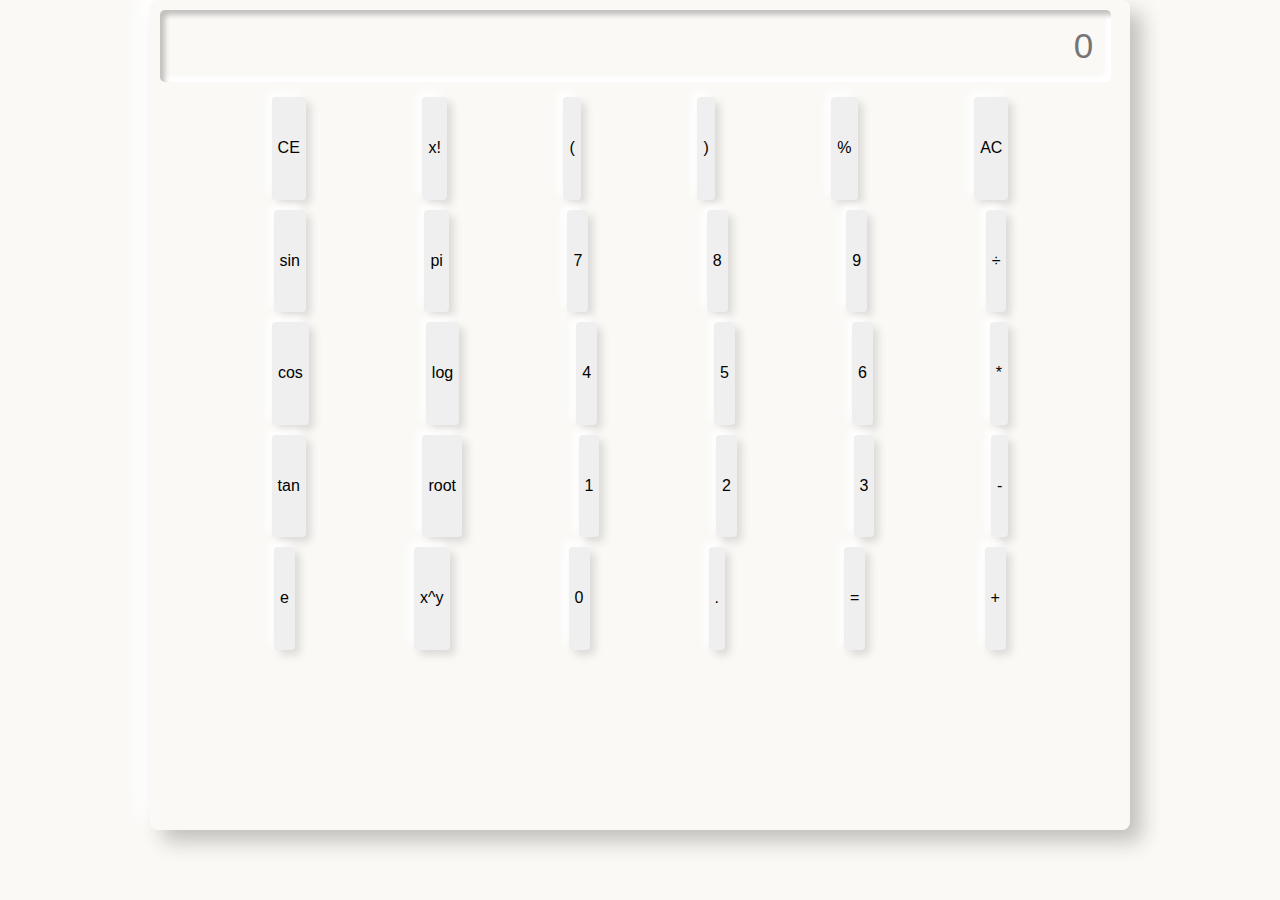
<file: index.html>
<!DOCTYPE html>
<html lang="en">
<head>
    <meta charset="UTF-8">
    <meta name="viewport" content="width=device-width, initial-scale=1.0">
    <title>HADC</title>
    <link rel="stylesheet" href="calc.css">
</head>
<body>

    <div class="container">
        <div class="display">
            <input id="screen" type="text" placeholder="0">
        </div>

        <div class="btns">
            <div class="row">
                <button class="btn">CE</button>
                <button class="btn">x!</button>
                <button class="btn">(</button>
                <button class="btn">)</button>
                <button class="btn">%</button>
                <button class="btn">AC</button>
            </div>
            <div class="row">
                <button class="btn">sin</button>
                <button class="btn">pi</button>
                <button class="btn">7</button>
                <button class="btn">8</button>
                <button class="btn">9</button>
                <button class="btn">÷</button>
            </div>
            <div class="row">
                <button class="btn">cos</button>
                <button class="btn">log</button>
                <button class="btn">4</button>
                <button class="btn">5</button>
                <button class="btn">6</button>
                <button class="btn">*</button>
            </div>
            <div class="row">
                <button class="btn">tan</button>
                <button class="btn">root</button>
                <button class="btn">1</button>
                <button class="btn">2</button>
                <button class="btn">3</button>
                <button class="btn">-</button>
            </div>
            <div class="row">
                <button class="btn">e</button>
                <button class="btn">x^y</button>
                <button class="btn">0</button>
                <button class="btn">.</button>
                <button class="btn">=</button>
                <button class="btn">+</button>
            </div>
        </div>

    </div>
    
<script src="calc.js"></script>
</body>
</html>
</file>
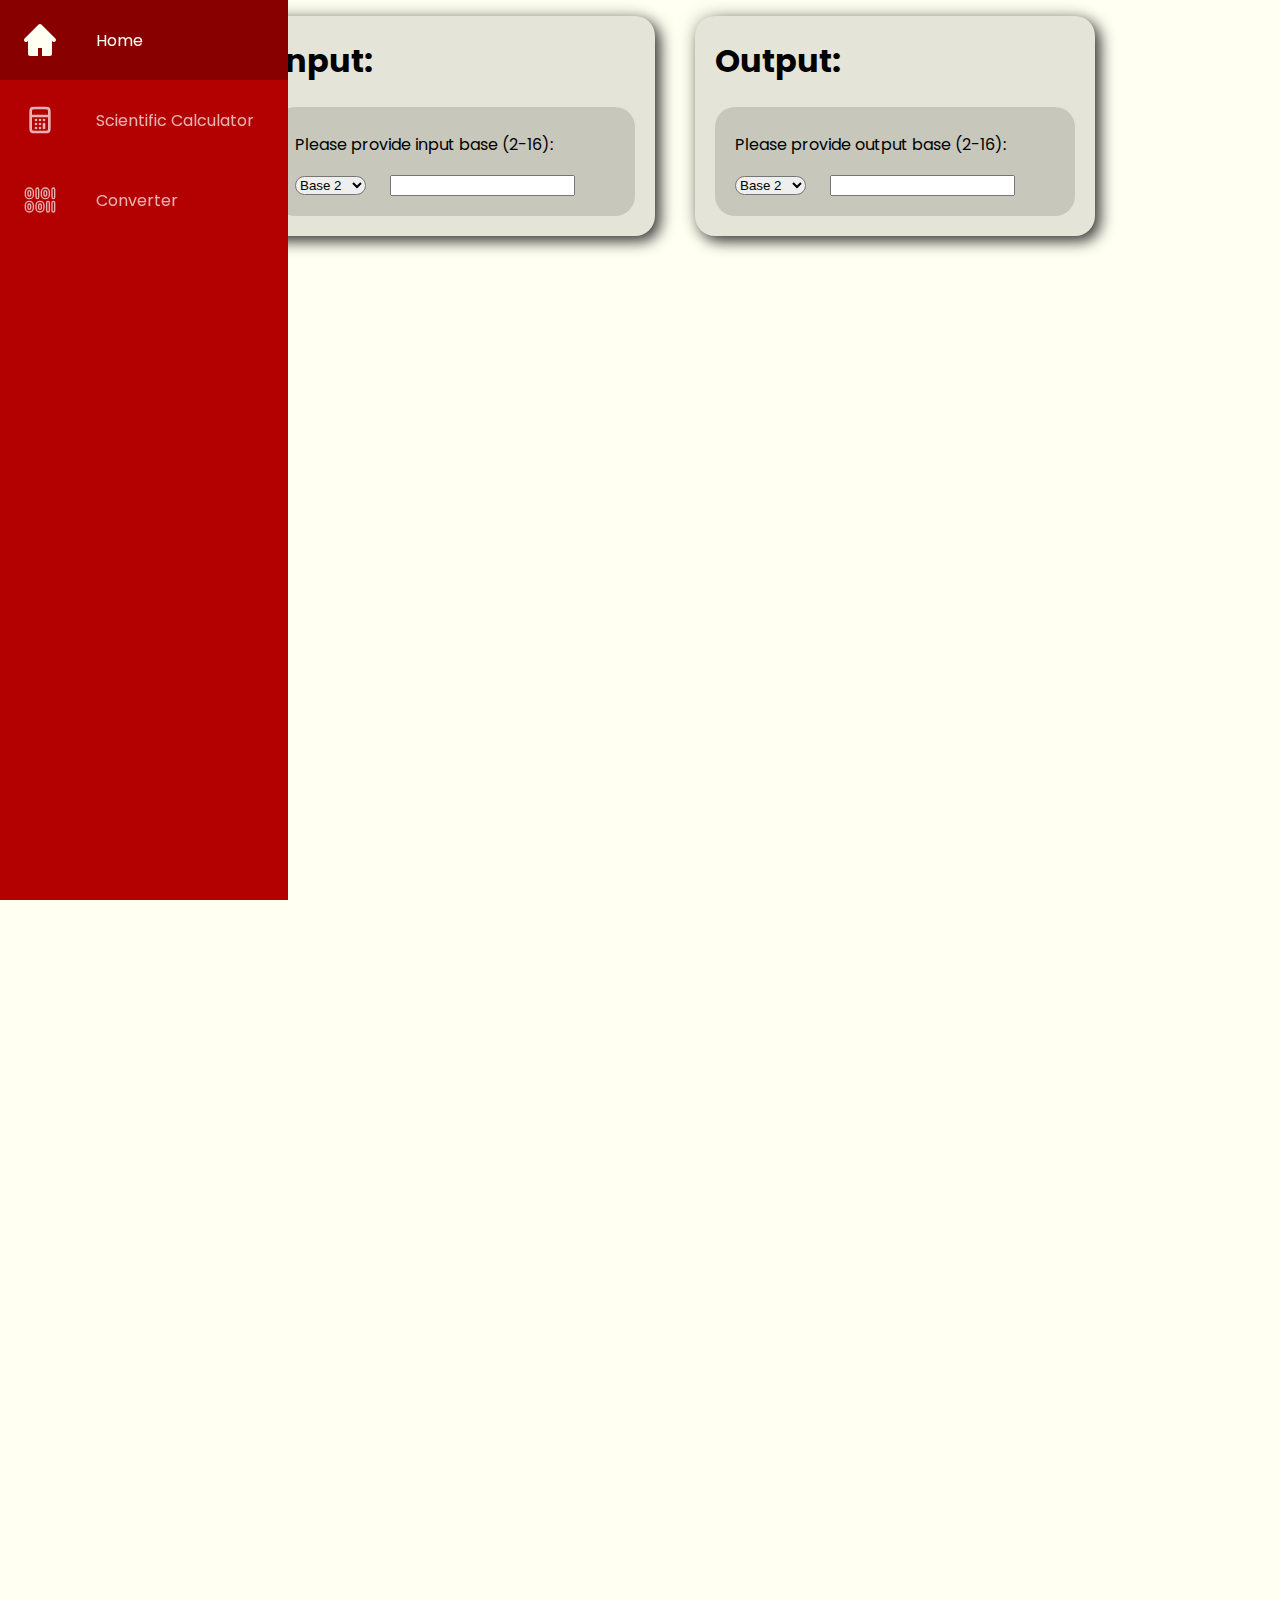
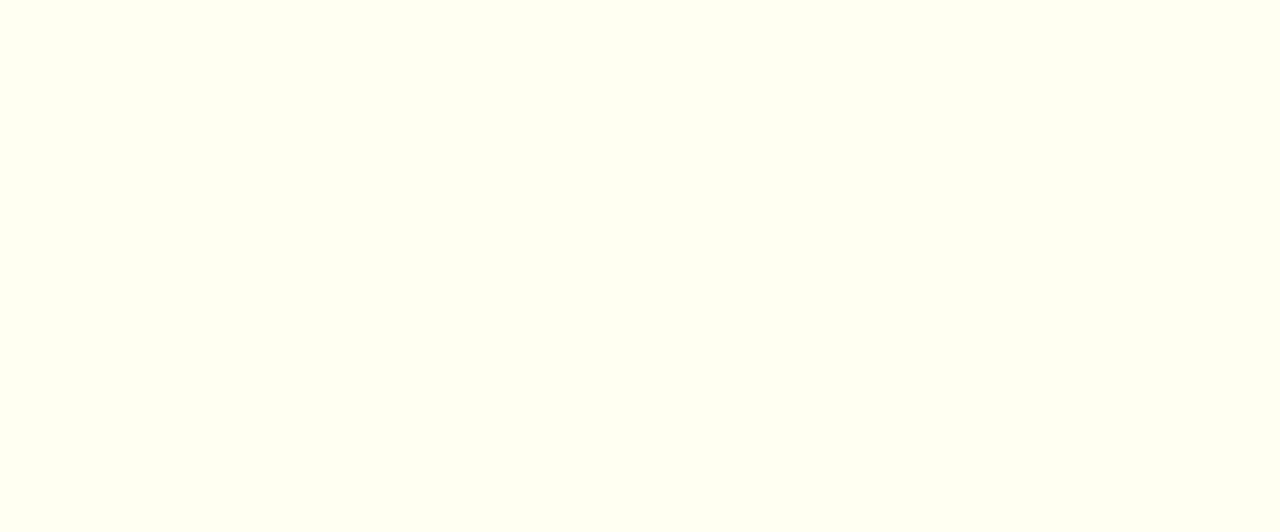
<file: converter.html>
<!DOCTYPE html>
<html>

<head>
    <link rel="stylesheet" href="calc4.css">
    <!--font-->
    <link href="https://fonts.googleapis.com/css2?family=Poppins&display=swap" rel="stylesheet">
</head>

<body>
    <!--navbar at left side of screen-->
    <nav class="navbar">
        <ul class="nav-list">
            <!--home page-->
            <li class="nav-item">
                <a href="https://joshfaulstroh.github.io/half-assed-decent-calculator/home.html" class="nav-link">
                    <!--home icon-->
                    <svg version="1.0" id="Layer_1" xmlns="http://www.w3.org/2000/svg" xmlns:xlink="http://www.w3.org/1999/xlink" viewBox="0 0 64 64" enable-background="new 0 0 64 64" xml:space="preserve" fill="#000000"><g id="SVGRepo_bgCarrier" stroke-width="0"></g><g id="SVGRepo_tracerCarrier" stroke-linecap="round" stroke-linejoin="round"></g><g id="SVGRepo_iconCarrier"> <path fill="#fffff2" d="M62.79,29.172l-28-28C34.009,0.391,32.985,0,31.962,0s-2.047,0.391-2.828,1.172l-28,28 c-1.562,1.566-1.484,4.016,0.078,5.578c1.566,1.57,3.855,1.801,5.422,0.234L8,33.617V60c0,2.211,1.789,4,4,4h16V48h8v16h16 c2.211,0,4-1.789,4-4V33.695l1.195,1.195c1.562,1.562,3.949,1.422,5.516-0.141C64.274,33.188,64.356,30.734,62.79,29.172z"></path> </g></svg>
                    <span class="link-txt">Home</span>
                </a>
            </li>
            <!--calculator-->
            <li class="nav-item">
                <a href="https://joshfaulstroh.github.io/half-assed-decent-calculator/scicalc.html" class="nav-link">
                    <!--calculator icon-->
                    <svg viewBox="0 0 24 24" fill="none" xmlns="http://www.w3.org/2000/svg"><g id="SVGRepo_bgCarrier" stroke-width="0"></g><g id="SVGRepo_tracerCarrier" stroke-linecap="round" stroke-linejoin="round"></g><g id="SVGRepo_iconCarrier"> <path d="M5 9H19M15 18V15M9 18H9.01M12 18H12.01M12 15H12.01M9 15H9.01M15 12H15.01M12 12H12.01M9 12H9.01M8.2 21H15.8C16.9201 21 17.4802 21 17.908 20.782C18.2843 20.5903 18.5903 20.2843 18.782 19.908C19 19.4802 19 18.9201 19 17.8V6.2C19 5.0799 19 4.51984 18.782 4.09202C18.5903 3.71569 18.2843 3.40973 17.908 3.21799C17.4802 3 16.9201 3 15.8 3H8.2C7.0799 3 6.51984 3 6.09202 3.21799C5.71569 3.40973 5.40973 3.71569 5.21799 4.09202C5 4.51984 5 5.07989 5 6.2V17.8C5 18.9201 5 19.4802 5.21799 19.908C5.40973 20.2843 5.71569 20.5903 6.09202 20.782C6.51984 21 7.07989 21 8.2 21Z" stroke-width="2" stroke-linecap="round" stroke-linejoin="round" class="svg-primary"></path> </g></svg>
                    <span class="link-txt">Scientific Calculator</span>
                </a>
            </li>
            <!--converter-->
            <li class="nav-item">
                <a href="https://joshfaulstroh.github.io/half-assed-decent-calculator/converter.html" class="nav-link">
                    <!--binary icon for base 1-16 converter-->
                    <svg fill="none" viewBox="0 0 24 24" xmlns="http://www.w3.org/2000/svg"><g id="SVGRepo_bgCarrier" stroke-width="0"></g><g id="SVGRepo_tracerCarrier" stroke-linecap="round" stroke-linejoin="round"></g><g id="SVGRepo_iconCarrier"><path d="M4,11A3,3,0,0,0,7,8V6A3,3,0,0,0,1,6V8A3,3,0,0,0,4,11ZM3,6A1,1,0,0,1,5,6V8A1,1,0,0,1,3,8ZM19,6a3,3,0,0,0-6,0V8a3,3,0,0,0,6,0ZM17,8a1,1,0,0,1-2,0V6a1,1,0,0,1,2,0Zm-7,3a1,1,0,0,1-1-1V4a1,1,0,0,1,2,0v6A1,1,0,0,1,10,11ZM23,4v6a1,1,0,0,1-2,0V4a1,1,0,0,1,2,0ZM7,18V16a3,3,0,0,0-6,0v2a3,3,0,0,0,6,0ZM3,18V16a1,1,0,0,1,2,0v2a1,1,0,0,1-2,0Zm6,0a3,3,0,0,0,6,0V16a3,3,0,0,0-6,0Zm2-2a1,1,0,0,1,2,0v2a1,1,0,0,1-2,0Zm12-2v6a1,1,0,0,1-2,0V14a1,1,0,0,1,2,0Zm-5-1a1,1,0,0,1,1,1v6a1,1,0,0,1-2,0V14A1,1,0,0,1,18,13Z" class="svg-primary"></path></g></svg>
                    <span class="link-txt">Converter</span>
                </a>
            </li>

        </ul>
    </nav>

    <main> 
        <link rel="stylesheet" href="converter.css">

        <div class="converter">
            <div class="display-1">
                <div class="header">
                    <h1>Input:</h1>

                    <div class="input-field">
                        <p>Please provide input base (2-16):</p>
                            <select name="basein" id="basein">
                                <option value="2">Base 2</option>
                                <option value="3">Base 3</option>
                                <option value="4">Base 4</option>
                                <option value="5">Base 5</option>
                                <option value="6">Base 6</option>
                                <option value="7">Base 7</option>
                                <option value="8">Base 8</option>
                                <option value="9">Base 9</option>
                                <option value="10">Base 10</option>
                                <option value="11">Base 11</option>
                                <option value="12">Base 12</option>
                                <option value="13">Base 13</option>
                                <option value="14">Base 14</option>
                                <option value="15">Base 15</option>
                                <option value="16">Base 16</option>
                            </select>
                        <input type="text" id="input">
                    </div>

                </div>

            </div>

            <div class="display-2">
                <div class="header">
                    <h1>Output:</h1>

                    <div class="output-field">
                        <p>Please provide output base (2-16):</p>
                            <select name="baseout" id="baseout">
                                <option value="2">Base 2</option>
                                <option value="3">Base 3</option>
                                <option value="4">Base 4</option>
                                <option value="5">Base 5</option>
                                <option value="6">Base 6</option>
                                <option value="7">Base 7</option>
                                <option value="8">Base 8</option>
                                <option value="9">Base 9</option>
                                <option value="10">Base 10</option>
                                <option value="11">Base 11</option>
                                <option value="12">Base 12</option>
                                <option value="13">Base 13</option>
                                <option value="14">Base 14</option>
                                <option value="15">Base 15</option>
                                <option value="16">Base 16</option>
                            </select>
                        <input type="text" id="output">
                    </div>

                </div>

            </div>

            <script src="converter.js"></script>

    </main> 

</body>
</html>
</file>
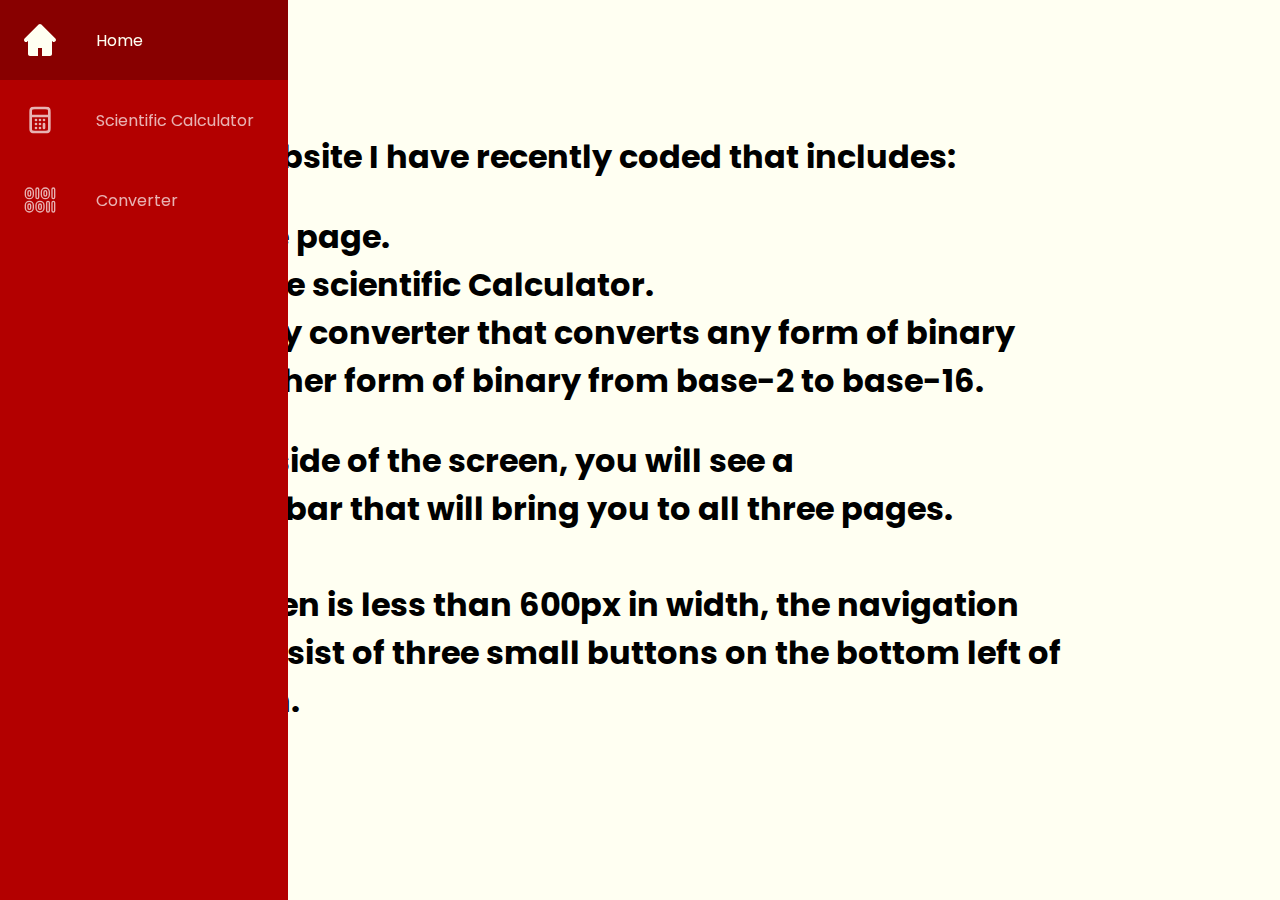
<file: home.html>
<!DOCTYPE html>
<html>

<head>
    <link rel="stylesheet" href="calc4.css">
    <!--font-->
    <link href="https://fonts.googleapis.com/css2?family=Poppins&display=swap" rel="stylesheet">
</head>

<body>
    <!--navbar at left side of screen-->
    <nav class="navbar">
        <ul class="nav-list">
            <!--home page-->
            <li class="nav-item">
                <a href="https://joshfaulstroh.github.io/half-assed-decent-calculator/home.html" class="nav-link">
                    <!--home icon-->
                    <svg version="1.0" id="Layer_1" xmlns="http://www.w3.org/2000/svg" xmlns:xlink="http://www.w3.org/1999/xlink" viewBox="0 0 64 64" enable-background="new 0 0 64 64" xml:space="preserve" fill="#000000"><g id="SVGRepo_bgCarrier" stroke-width="0"></g><g id="SVGRepo_tracerCarrier" stroke-linecap="round" stroke-linejoin="round"></g><g id="SVGRepo_iconCarrier"> <path fill="#fffff2" d="M62.79,29.172l-28-28C34.009,0.391,32.985,0,31.962,0s-2.047,0.391-2.828,1.172l-28,28 c-1.562,1.566-1.484,4.016,0.078,5.578c1.566,1.57,3.855,1.801,5.422,0.234L8,33.617V60c0,2.211,1.789,4,4,4h16V48h8v16h16 c2.211,0,4-1.789,4-4V33.695l1.195,1.195c1.562,1.562,3.949,1.422,5.516-0.141C64.274,33.188,64.356,30.734,62.79,29.172z"></path> </g></svg>
                    <span class="link-txt">Home</span>
                </a>
            </li>
            <!--calculator-->
            <li class="nav-item">
                <a href="https://joshfaulstroh.github.io/half-assed-decent-calculator/scicalc.html" class="nav-link">
                    <!--calculator icon-->
                    <svg viewBox="0 0 24 24" fill="none" xmlns="http://www.w3.org/2000/svg"><g id="SVGRepo_bgCarrier" stroke-width="0"></g><g id="SVGRepo_tracerCarrier" stroke-linecap="round" stroke-linejoin="round"></g><g id="SVGRepo_iconCarrier"> <path d="M5 9H19M15 18V15M9 18H9.01M12 18H12.01M12 15H12.01M9 15H9.01M15 12H15.01M12 12H12.01M9 12H9.01M8.2 21H15.8C16.9201 21 17.4802 21 17.908 20.782C18.2843 20.5903 18.5903 20.2843 18.782 19.908C19 19.4802 19 18.9201 19 17.8V6.2C19 5.0799 19 4.51984 18.782 4.09202C18.5903 3.71569 18.2843 3.40973 17.908 3.21799C17.4802 3 16.9201 3 15.8 3H8.2C7.0799 3 6.51984 3 6.09202 3.21799C5.71569 3.40973 5.40973 3.71569 5.21799 4.09202C5 4.51984 5 5.07989 5 6.2V17.8C5 18.9201 5 19.4802 5.21799 19.908C5.40973 20.2843 5.71569 20.5903 6.09202 20.782C6.51984 21 7.07989 21 8.2 21Z" stroke-width="2" stroke-linecap="round" stroke-linejoin="round" class="svg-primary"></path> </g></svg>
                    <span class="link-txt">Scientific Calculator</span>
                </a>
            </li>
            <!--converter-->
            <li class="nav-item">
                <a href="https://joshfaulstroh.github.io/half-assed-decent-calculator/converter.html" class="nav-link">
                    <!--binary icon for base 1-16 converter-->
                    <svg fill="none" viewBox="0 0 24 24" xmlns="http://www.w3.org/2000/svg"><g id="SVGRepo_bgCarrier" stroke-width="0"></g><g id="SVGRepo_tracerCarrier" stroke-linecap="round" stroke-linejoin="round"></g><g id="SVGRepo_iconCarrier"><path d="M4,11A3,3,0,0,0,7,8V6A3,3,0,0,0,1,6V8A3,3,0,0,0,4,11ZM3,6A1,1,0,0,1,5,6V8A1,1,0,0,1,3,8ZM19,6a3,3,0,0,0-6,0V8a3,3,0,0,0,6,0ZM17,8a1,1,0,0,1-2,0V6a1,1,0,0,1,2,0Zm-7,3a1,1,0,0,1-1-1V4a1,1,0,0,1,2,0v6A1,1,0,0,1,10,11ZM23,4v6a1,1,0,0,1-2,0V4a1,1,0,0,1,2,0ZM7,18V16a3,3,0,0,0-6,0v2a3,3,0,0,0,6,0ZM3,18V16a1,1,0,0,1,2,0v2a1,1,0,0,1-2,0Zm6,0a3,3,0,0,0,6,0V16a3,3,0,0,0-6,0Zm2-2a1,1,0,0,1,2,0v2a1,1,0,0,1-2,0Zm12-2v6a1,1,0,0,1-2,0V14a1,1,0,0,1,2,0Zm-5-1a1,1,0,0,1,1,1v6a1,1,0,0,1-2,0V14A1,1,0,0,1,18,13Z" class="svg-primary"></path></g></svg>
                    <span class="link-txt">Converter</span>
                </a>
            </li>

        </ul>
    </nav>

    <main>  
        <h1>Hello! <br><br>
        This is a website I have recently coded that includes:
        <ul>
            - A home page. <br>
            - A simple scientific Calculator. <br>
            - A binary converter that converts any form of binary <br>
            to any other form of binary from base-2 to base-16.
        </ul>
        On the left side of the screen, you will see a <br>
        navigation bar that will bring you to all three pages. <br><br>
        If your screen is less than 600px in width, the navigation <br>
        bar will consist of three small buttons on the bottom left of <br>
        your screen.
        </h1>
    </main> 

</body>
</html>
</file>
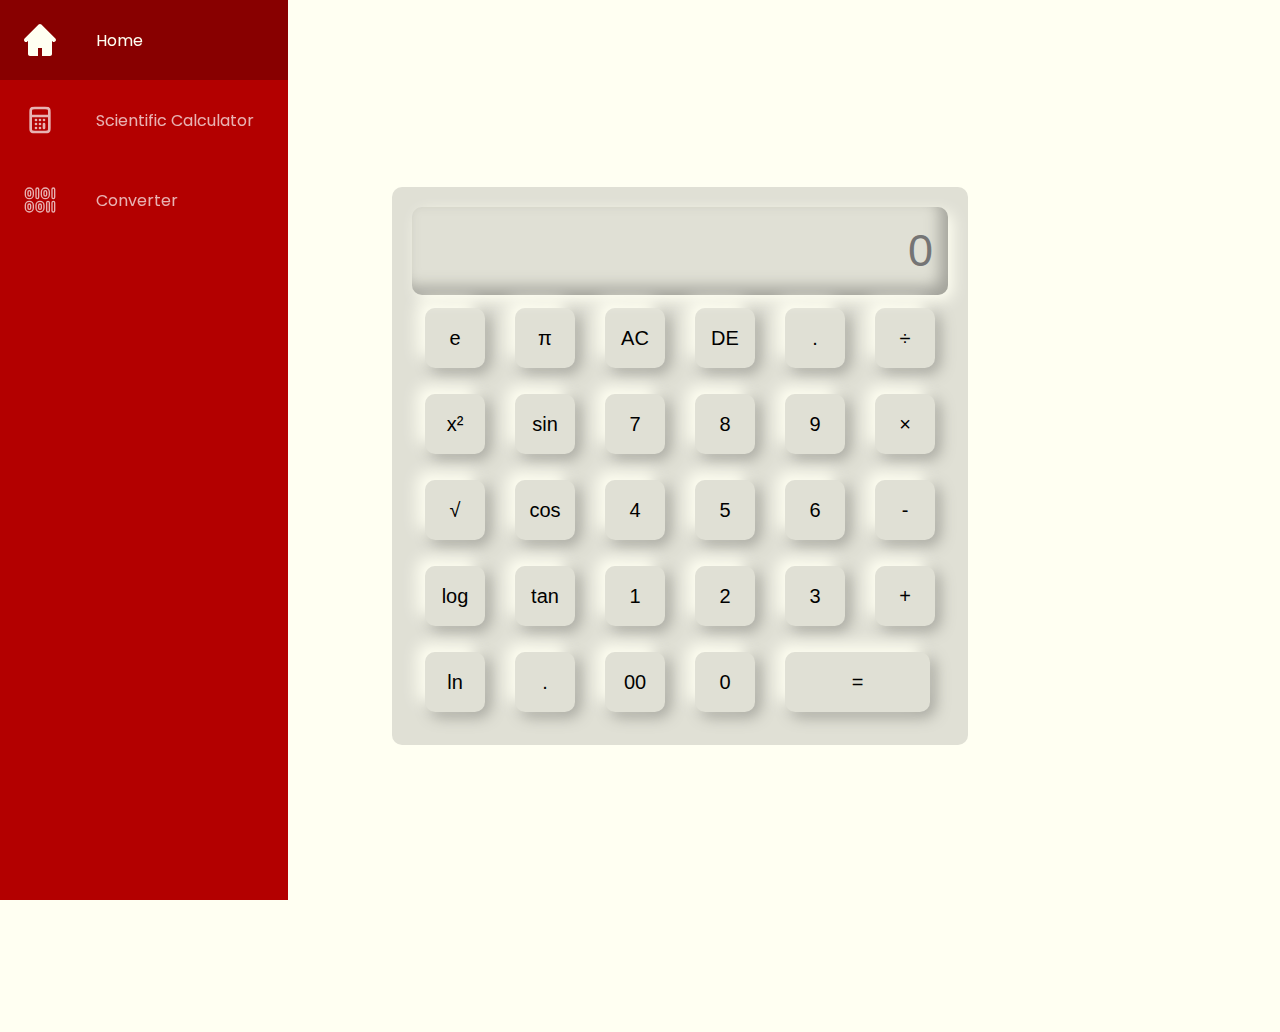
<file: scicalc.html>
<!DOCTYPE html>
<html>

<head>
    <link rel="stylesheet" href="calc4.css">
    <!--font-->
    <link href="https://fonts.googleapis.com/css2?family=Poppins&display=swap" rel="stylesheet">
</head>

<body>
    <!--navbar at left side of screen-->
    <nav class="navbar">
        <ul class="nav-list">
            <!--home page-->
            <li class="nav-item">
                <a href="https://joshfaulstroh.github.io/half-assed-decent-calculator/home.html" class="nav-link">
                    <!--home icon-->
                    <svg version="1.0" id="Layer_1" xmlns="http://www.w3.org/2000/svg" xmlns:xlink="http://www.w3.org/1999/xlink" viewBox="0 0 64 64" enable-background="new 0 0 64 64" xml:space="preserve" fill="#000000"><g id="SVGRepo_bgCarrier" stroke-width="0"></g><g id="SVGRepo_tracerCarrier" stroke-linecap="round" stroke-linejoin="round"></g><g id="SVGRepo_iconCarrier"> <path fill="#fffff2" d="M62.79,29.172l-28-28C34.009,0.391,32.985,0,31.962,0s-2.047,0.391-2.828,1.172l-28,28 c-1.562,1.566-1.484,4.016,0.078,5.578c1.566,1.57,3.855,1.801,5.422,0.234L8,33.617V60c0,2.211,1.789,4,4,4h16V48h8v16h16 c2.211,0,4-1.789,4-4V33.695l1.195,1.195c1.562,1.562,3.949,1.422,5.516-0.141C64.274,33.188,64.356,30.734,62.79,29.172z"></path> </g></svg>
                    <span class="link-txt">Home</span>
                </a>
            </li>
            <!--calculator-->
            <li class="nav-item">
                <a href="https://joshfaulstroh.github.io/half-assed-decent-calculator/scicalc.html" class="nav-link">
                    <!--calculator icon-->
                    <svg viewBox="0 0 24 24" fill="none" xmlns="http://www.w3.org/2000/svg"><g id="SVGRepo_bgCarrier" stroke-width="0"></g><g id="SVGRepo_tracerCarrier" stroke-linecap="round" stroke-linejoin="round"></g><g id="SVGRepo_iconCarrier"> <path d="M5 9H19M15 18V15M9 18H9.01M12 18H12.01M12 15H12.01M9 15H9.01M15 12H15.01M12 12H12.01M9 12H9.01M8.2 21H15.8C16.9201 21 17.4802 21 17.908 20.782C18.2843 20.5903 18.5903 20.2843 18.782 19.908C19 19.4802 19 18.9201 19 17.8V6.2C19 5.0799 19 4.51984 18.782 4.09202C18.5903 3.71569 18.2843 3.40973 17.908 3.21799C17.4802 3 16.9201 3 15.8 3H8.2C7.0799 3 6.51984 3 6.09202 3.21799C5.71569 3.40973 5.40973 3.71569 5.21799 4.09202C5 4.51984 5 5.07989 5 6.2V17.8C5 18.9201 5 19.4802 5.21799 19.908C5.40973 20.2843 5.71569 20.5903 6.09202 20.782C6.51984 21 7.07989 21 8.2 21Z" stroke-width="2" stroke-linecap="round" stroke-linejoin="round" class="svg-primary"></path> </g></svg>
                    <span class="link-txt">Scientific Calculator</span>
                </a>
            </li>
            <!--converter-->
            <li class="nav-item">
                <a href="https://joshfaulstroh.github.io/half-assed-decent-calculator/converter.html" class="nav-link">
                    <!--binary icon for base 1-16 converter-->
                    <svg fill="none" viewBox="0 0 24 24" xmlns="http://www.w3.org/2000/svg"><g id="SVGRepo_bgCarrier" stroke-width="0"></g><g id="SVGRepo_tracerCarrier" stroke-linecap="round" stroke-linejoin="round"></g><g id="SVGRepo_iconCarrier"><path d="M4,11A3,3,0,0,0,7,8V6A3,3,0,0,0,1,6V8A3,3,0,0,0,4,11ZM3,6A1,1,0,0,1,5,6V8A1,1,0,0,1,3,8ZM19,6a3,3,0,0,0-6,0V8a3,3,0,0,0,6,0ZM17,8a1,1,0,0,1-2,0V6a1,1,0,0,1,2,0Zm-7,3a1,1,0,0,1-1-1V4a1,1,0,0,1,2,0v6A1,1,0,0,1,10,11ZM23,4v6a1,1,0,0,1-2,0V4a1,1,0,0,1,2,0ZM7,18V16a3,3,0,0,0-6,0v2a3,3,0,0,0,6,0ZM3,18V16a1,1,0,0,1,2,0v2a1,1,0,0,1-2,0Zm6,0a3,3,0,0,0,6,0V16a3,3,0,0,0-6,0Zm2-2a1,1,0,0,1,2,0v2a1,1,0,0,1-2,0Zm12-2v6a1,1,0,0,1-2,0V14a1,1,0,0,1,2,0Zm-5-1a1,1,0,0,1,1,1v6a1,1,0,0,1-2,0V14A1,1,0,0,1,18,13Z" class="svg-primary"></path></g></svg>
                    <span class="link-txt">Converter</span>
                </a>
            </li>

        </ul>
    </nav>

    <main>

        <link rel="stylesheet" href="scicalc.css">

        <div class="container">
            <div class="calculator">
                 <form>
                    <div class="display">
                        <input type="text" name="display" placeholder="0">
                    </div>
                    <div>
                        <input type="button" value="e" onclick="display.value += 2.7182818284 ">
                        <input type="button" value="π" onclick="display.value += 3.1415926535 ">
                        <input type="button" value="AC" onclick="display.value = '' ">
                        <input type="button" value="DE" onclick="display.value = display.value.toString().slice
                        (0,-1)" class="DE">
                        <input type="button" value="." onclick="display.value += '.' ">
                        <input type="button" value="÷" onclick="display.value += '/' ">

                    </div>
                    <div>
                        <input type="button" value="x²" onclick="display.value = Math.pow(display.value,2)">
                        <input type="button" value="sin" onclick="display.value = Math.sin(display.value)">
                        <input type="button" value="7" onclick="display.value += '7' ">
                        <input type="button" value="8" onclick="display.value += '8' ">
                        <input type="button" value="9" onclick="display.value += '9' ">
                        <input type="button" value="×" onclick="display.value += '*' ">
                    </div>
                    <div>
                        <input type="button" value="√" onclick="display.value = Math.sqrt(display.value,2)">
                        <input type="button" value="cos" onclick="display.value = Math.cos(display.value)">
                        <input type="button" value="4" onclick="display.value += '4' ">
                        <input type="button" value="5" onclick="display.value += '5' ">
                        <input type="button" value="6" onclick="display.value += '6' ">
                        <input type="button" value="-" onclick="display.value += '-' ">
                    </div>
                    <div>
                        <input type="button" value="log" onclick="display.value = Math.log(display.value)">
                        <input type="button" value="tan" onclick="display.value = Math.tan(display.value)">
                        <input type="button" value="1" onclick="display.value += '1' ">
                        <input type="button" value="2" onclick="display.value += '2' ">
                        <input type="button" value="3" onclick="display.value += '3' ">
                        <input type="button" value="+" onclick="display.value += '+' ">
                    </div>
                    <div>
                        <input type="button" value="ln" onclick="Math.LOG10E(display.value)">
                        <input type="button" value="." onclick="display.value += '.' ">
                        <input type="button" value="00" onclick="display.value += '00' ">
                        <input type="button" value="0" onclick="display.value += '0' ">
                        <input type="button" value="=" onclick="display.value = eval(display.value)" class="equal">
                    </div>
                 </form>
            </div>
        </div>
        
        <script src="calc.js"></script>
        
    </main> 

</body>
</html>
</file>
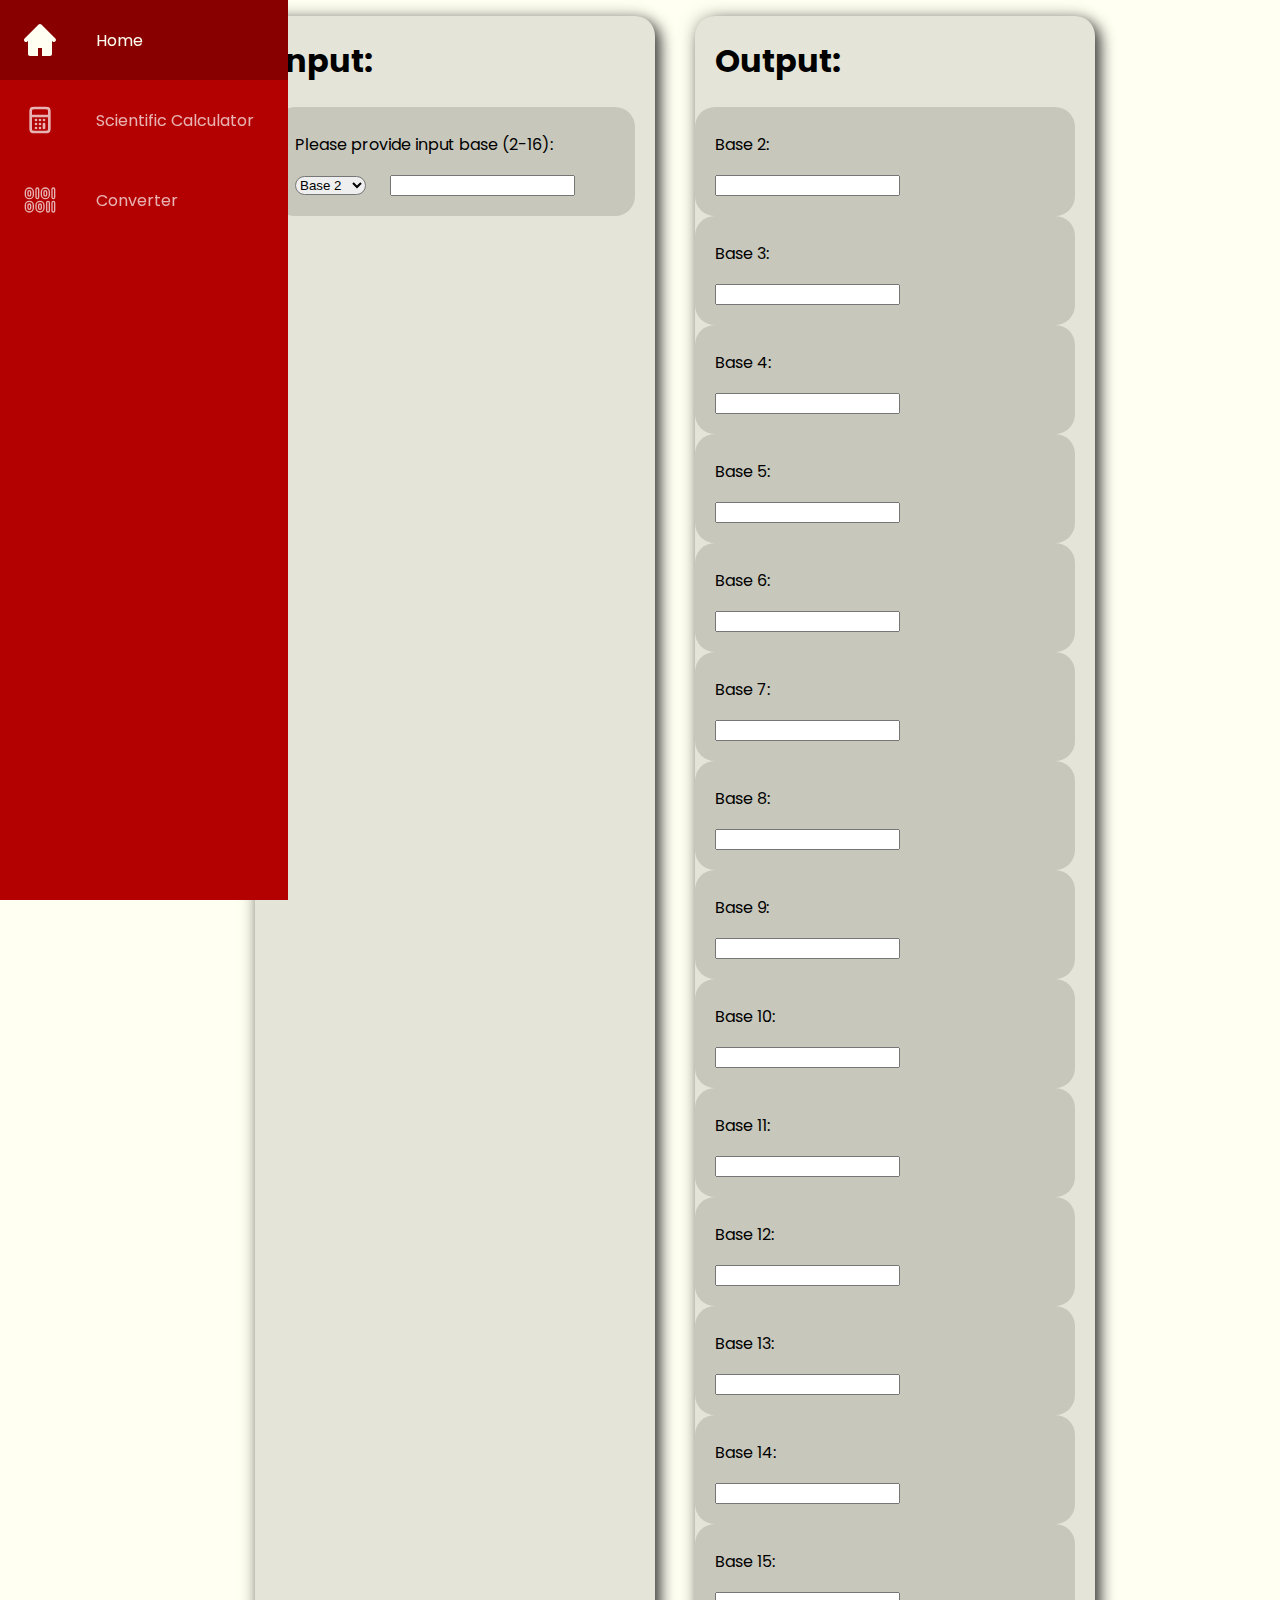
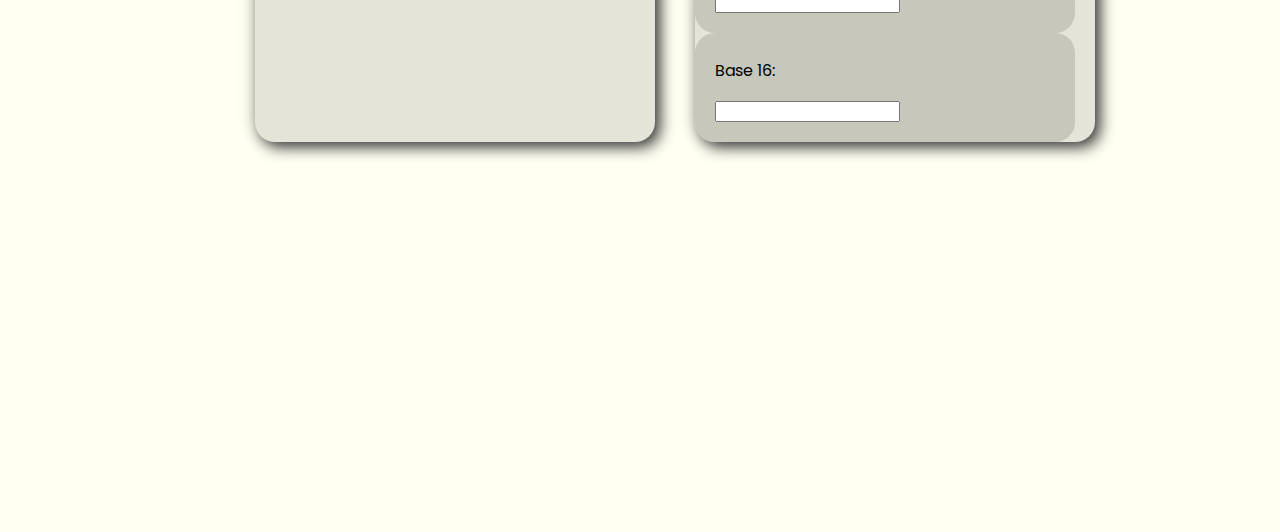
<file: test-shite/base-2-16-converter.html>
<!DOCTYPE html>
<html>

<head>
    <link rel="stylesheet" href="calc4.css">
    <!--font-->
    <link href="https://fonts.googleapis.com/css2?family=Poppins&display=swap" rel="stylesheet">
</head>

<body>
    <!--navbar at left side of screen-->
    <nav class="navbar">
        <ul class="nav-list">
            <!--home page-->
            <li class="nav-item">
                <a href="/calc4.html" class="nav-link">
                    <!--home icon-->
                    <svg version="1.0" id="Layer_1" xmlns="http://www.w3.org/2000/svg" xmlns:xlink="http://www.w3.org/1999/xlink" viewBox="0 0 64 64" enable-background="new 0 0 64 64" xml:space="preserve" fill="#000000"><g id="SVGRepo_bgCarrier" stroke-width="0"></g><g id="SVGRepo_tracerCarrier" stroke-linecap="round" stroke-linejoin="round"></g><g id="SVGRepo_iconCarrier"> <path fill="#fffff2" d="M62.79,29.172l-28-28C34.009,0.391,32.985,0,31.962,0s-2.047,0.391-2.828,1.172l-28,28 c-1.562,1.566-1.484,4.016,0.078,5.578c1.566,1.57,3.855,1.801,5.422,0.234L8,33.617V60c0,2.211,1.789,4,4,4h16V48h8v16h16 c2.211,0,4-1.789,4-4V33.695l1.195,1.195c1.562,1.562,3.949,1.422,5.516-0.141C64.274,33.188,64.356,30.734,62.79,29.172z"></path> </g></svg>
                    <span class="link-txt">Home</span>
                </a>
            </li>
            <!--calculator-->
            <li class="nav-item">
                <a href="/scientific-calculator.html" class="nav-link">
                    <!--calculator icon-->
                    <svg viewBox="0 0 24 24" fill="none" xmlns="http://www.w3.org/2000/svg"><g id="SVGRepo_bgCarrier" stroke-width="0"></g><g id="SVGRepo_tracerCarrier" stroke-linecap="round" stroke-linejoin="round"></g><g id="SVGRepo_iconCarrier"> <path d="M5 9H19M15 18V15M9 18H9.01M12 18H12.01M12 15H12.01M9 15H9.01M15 12H15.01M12 12H12.01M9 12H9.01M8.2 21H15.8C16.9201 21 17.4802 21 17.908 20.782C18.2843 20.5903 18.5903 20.2843 18.782 19.908C19 19.4802 19 18.9201 19 17.8V6.2C19 5.0799 19 4.51984 18.782 4.09202C18.5903 3.71569 18.2843 3.40973 17.908 3.21799C17.4802 3 16.9201 3 15.8 3H8.2C7.0799 3 6.51984 3 6.09202 3.21799C5.71569 3.40973 5.40973 3.71569 5.21799 4.09202C5 4.51984 5 5.07989 5 6.2V17.8C5 18.9201 5 19.4802 5.21799 19.908C5.40973 20.2843 5.71569 20.5903 6.09202 20.782C6.51984 21 7.07989 21 8.2 21Z" stroke-width="2" stroke-linecap="round" stroke-linejoin="round" class="svg-primary"></path> </g></svg>
                    <span class="link-txt">Scientific Calculator</span>
                </a>
            </li>
            <!--converter-->
            <li class="nav-item">
                <a href="/base-2-16-converter.html" class="nav-link">
                    <!--binary icon for base 1-16 converter-->
                    <svg fill="none" viewBox="0 0 24 24" xmlns="http://www.w3.org/2000/svg"><g id="SVGRepo_bgCarrier" stroke-width="0"></g><g id="SVGRepo_tracerCarrier" stroke-linecap="round" stroke-linejoin="round"></g><g id="SVGRepo_iconCarrier"><path d="M4,11A3,3,0,0,0,7,8V6A3,3,0,0,0,1,6V8A3,3,0,0,0,4,11ZM3,6A1,1,0,0,1,5,6V8A1,1,0,0,1,3,8ZM19,6a3,3,0,0,0-6,0V8a3,3,0,0,0,6,0ZM17,8a1,1,0,0,1-2,0V6a1,1,0,0,1,2,0Zm-7,3a1,1,0,0,1-1-1V4a1,1,0,0,1,2,0v6A1,1,0,0,1,10,11ZM23,4v6a1,1,0,0,1-2,0V4a1,1,0,0,1,2,0ZM7,18V16a3,3,0,0,0-6,0v2a3,3,0,0,0,6,0ZM3,18V16a1,1,0,0,1,2,0v2a1,1,0,0,1-2,0Zm6,0a3,3,0,0,0,6,0V16a3,3,0,0,0-6,0Zm2-2a1,1,0,0,1,2,0v2a1,1,0,0,1-2,0Zm12-2v6a1,1,0,0,1-2,0V14a1,1,0,0,1,2,0Zm-5-1a1,1,0,0,1,1,1v6a1,1,0,0,1-2,0V14A1,1,0,0,1,18,13Z" class="svg-primary"></path></g></svg>
                    <span class="link-txt">Converter</span>
                </a>
            </li>

        </ul>
    </nav>

    <main> 
        <link rel="stylesheet" href="converter.css">

        <div class="converter">
            <div class="display-1">
                <div class="header">
                    <h1>Input:</h1>

                    <div class="input-field">
                        <p>Please provide input base (2-16):</p>
                            <select>
                                <option value="Base-2">Base 2</option>
                                <option value="Base-3">Base 3</option>
                                <option value="Base-4">Base 4</option>
                                <option value="Base-5">Base 5</option>
                                <option value="Base-6">Base 6</option>
                                <option value="Base-7">Base 7</option>
                                <option value="Base-8">Base 8</option>
                                <option value="Base-9">Base 9</option>
                                <option value="Base-10">Base 10</option>
                                <option value="Base-11">Base 11</option>
                                <option value="Base-12">Base 12</option>
                                <option value="Base-13">Base 13</option>
                                <option value="Base-14">Base 14</option>
                                <option value="Base-15">Base 15</option>
                                <option value="Base-16">Base 16</option>
                            </select>
                        <input type="text">
                    </div>

                </div>

            </div>

            <div class="display-2">
                <div class="header">
                    <h1>Output:</h1>
                </div>

                <div class="output-column">
                    <div class="output-field">
                        <p>Base 2:</p>
                        <input type="text">
                    </div>
                    <div class="output-field">
                        <p>Base 3:</p>
                        <input type="text">
                    </div>
                    <div class="output-field">
                        <p>Base 4:</p>
                        <input type="text">
                    </div>
                    <div class="output-field">
                        <p>Base 5:</p>
                        <input type="text">
                    </div>
                    <div class="output-field">
                        <p>Base 6:</p>
                        <input type="text">
                    </div>
                    <div class="output-field">
                        <p>Base 7:</p>
                        <input type="text">
                    </div>
                    <div class="output-field">
                        <p>Base 8:</p>
                        <input type="text">
                    </div>
                    <div class="output-field">
                        <p>Base 9:</p>
                        <input type="text">
                    </div>
                    <div class="output-field">
                        <p>Base 10:</p>
                        <input type="text">
                    </div>
                    <div class="output-field">
                        <p>Base 11:</p>
                        <input type="text">
                    </div>
                    <div class="output-field">
                        <p>Base 12:</p>
                        <input type="text">
                    </div>
                    <div class="output-field">
                        <p>Base 13:</p>
                        <input type="text">
                    </div>
                    <div class="output-field">
                        <p>Base 14:</p>
                        <input type="text">
                    </div>
                    <div class="output-field">
                        <p>Base 15:</p>
                        <input type="text">
                    </div>
                    <div class="output-field">
                        <p>Base 16:</p>
                        <input type="text">
                    </div>

                </div>

            </div>
        
        </div>

    </main> 

</body>
</html>
</file>
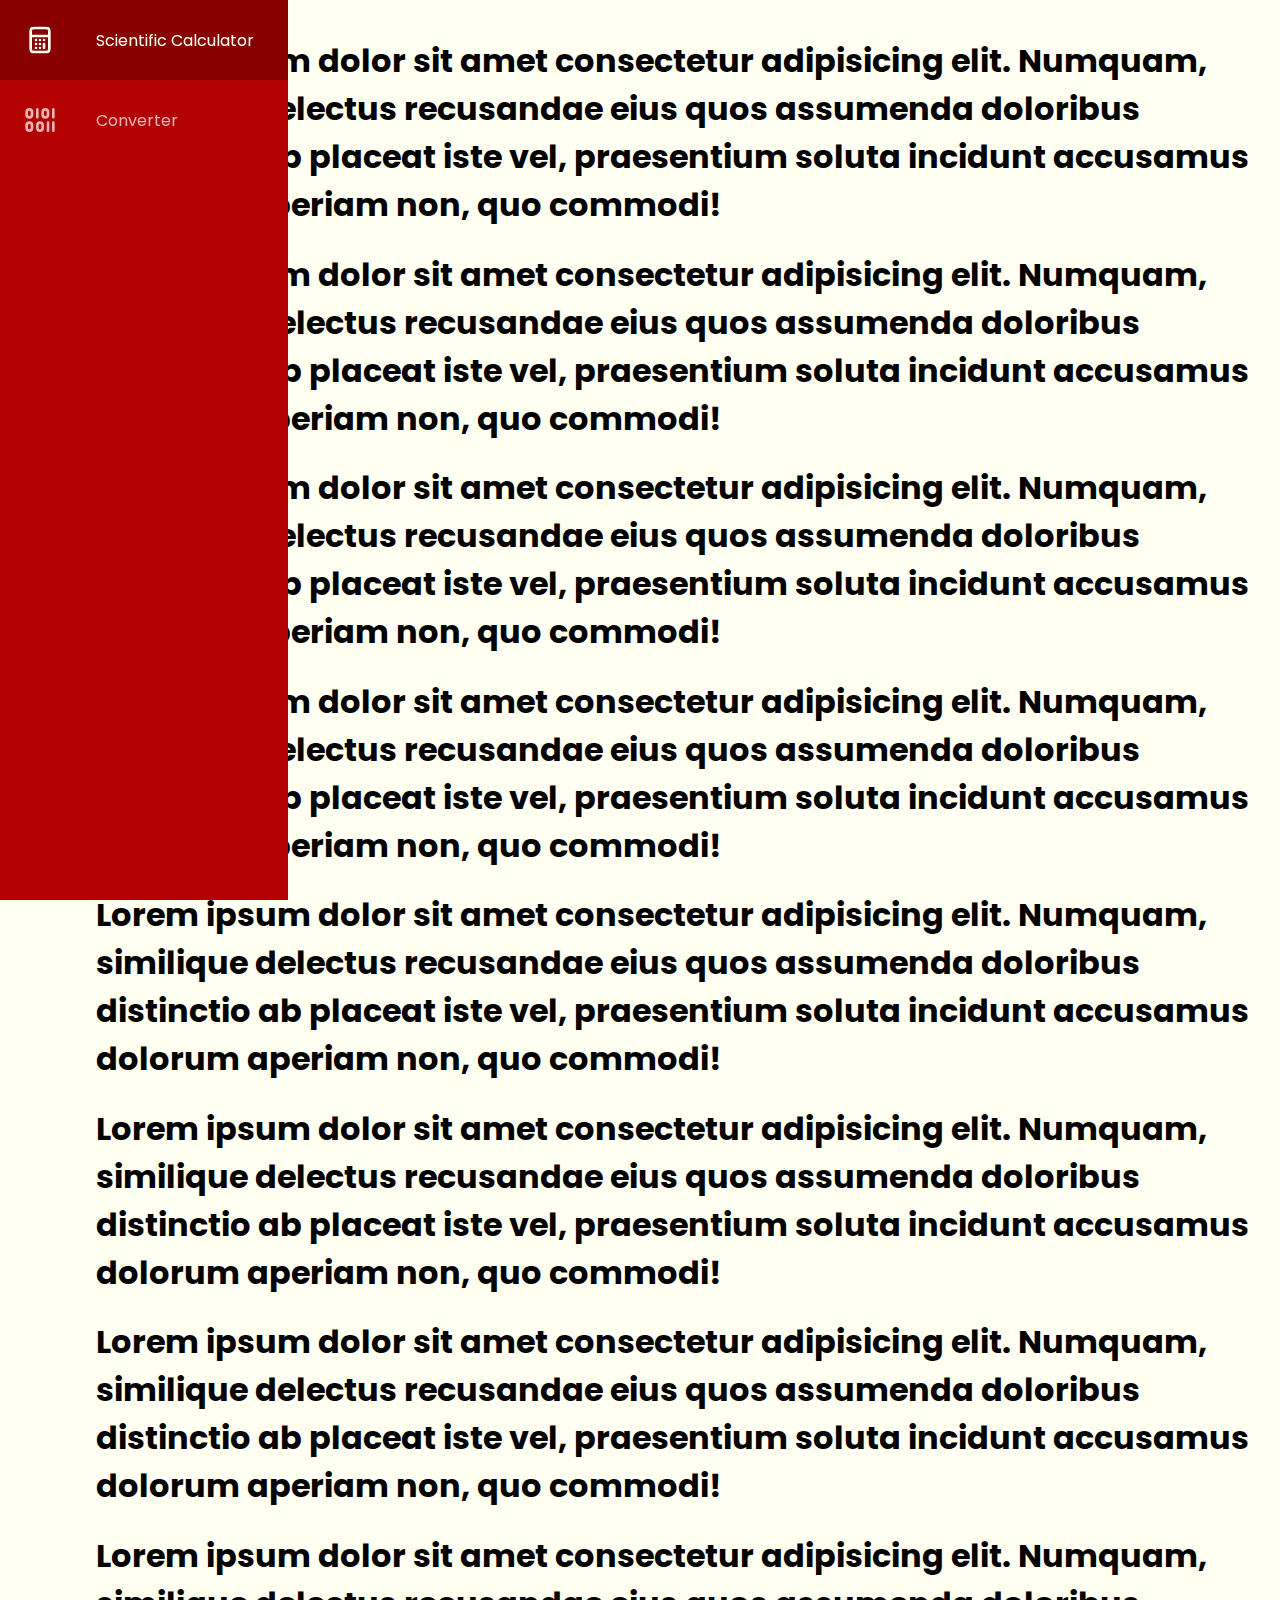
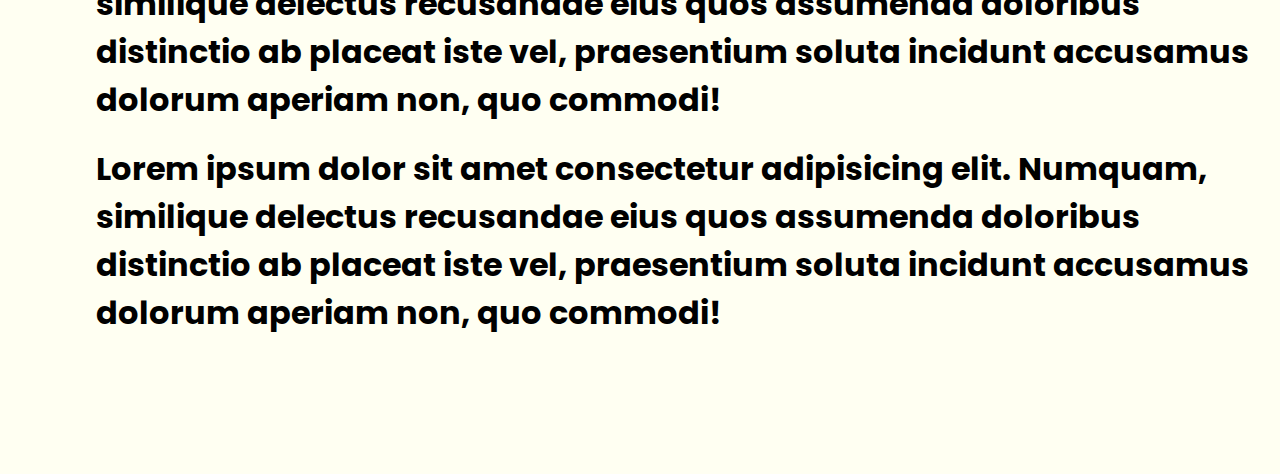
<file: test-shite/calc4.html>
<!DOCTYPE html>
<html>

<head>
    <link rel="stylesheet" href="calc4.css">
    <!--font-->
    <link href="https://fonts.googleapis.com/css2?family=Poppins&display=swap" rel="stylesheet">
</head>



<body>
    <!--navbar at left side of screen-->
    <nav class="navbar">
        <ul class="nav-list">
            <!--calculator-->
            <li class="nav-item">
                <a href="#" class="nav-link">
                    <!--calculator icon-->
                    <svg viewBox="0 0 24 24" fill="none" xmlns="http://www.w3.org/2000/svg"><g id="SVGRepo_bgCarrier" stroke-width="0"></g><g id="SVGRepo_tracerCarrier" stroke-linecap="round" stroke-linejoin="round"></g><g id="SVGRepo_iconCarrier"> <path d="M5 9H19M15 18V15M9 18H9.01M12 18H12.01M12 15H12.01M9 15H9.01M15 12H15.01M12 12H12.01M9 12H9.01M8.2 21H15.8C16.9201 21 17.4802 21 17.908 20.782C18.2843 20.5903 18.5903 20.2843 18.782 19.908C19 19.4802 19 18.9201 19 17.8V6.2C19 5.0799 19 4.51984 18.782 4.09202C18.5903 3.71569 18.2843 3.40973 17.908 3.21799C17.4802 3 16.9201 3 15.8 3H8.2C7.0799 3 6.51984 3 6.09202 3.21799C5.71569 3.40973 5.40973 3.71569 5.21799 4.09202C5 4.51984 5 5.07989 5 6.2V17.8C5 18.9201 5 19.4802 5.21799 19.908C5.40973 20.2843 5.71569 20.5903 6.09202 20.782C6.51984 21 7.07989 21 8.2 21Z" stroke="#fffff2" stroke-width="2" stroke-linecap="round" stroke-linejoin="round"></path> </g></svg>
                    <span class="link-txt">Scientific Calculator</span>
                </a>
            </li>
            <!--converter-->
            <li class="nav-item">
                <a href="#" class="nav-link">
                    <!--binary icon for base 1-16 converter-->
                    <svg fill="#fffff2" viewBox="0 0 24 24" xmlns="http://www.w3.org/2000/svg"><g id="SVGRepo_bgCarrier" stroke-width="0"></g><g id="SVGRepo_tracerCarrier" stroke-linecap="round" stroke-linejoin="round"></g><g id="SVGRepo_iconCarrier"><path d="M4,11A3,3,0,0,0,7,8V6A3,3,0,0,0,1,6V8A3,3,0,0,0,4,11ZM3,6A1,1,0,0,1,5,6V8A1,1,0,0,1,3,8ZM19,6a3,3,0,0,0-6,0V8a3,3,0,0,0,6,0ZM17,8a1,1,0,0,1-2,0V6a1,1,0,0,1,2,0Zm-7,3a1,1,0,0,1-1-1V4a1,1,0,0,1,2,0v6A1,1,0,0,1,10,11ZM23,4v6a1,1,0,0,1-2,0V4a1,1,0,0,1,2,0ZM7,18V16a3,3,0,0,0-6,0v2a3,3,0,0,0,6,0ZM3,18V16a1,1,0,0,1,2,0v2a1,1,0,0,1-2,0Zm6,0a3,3,0,0,0,6,0V16a3,3,0,0,0-6,0Zm2-2a1,1,0,0,1,2,0v2a1,1,0,0,1-2,0Zm12-2v6a1,1,0,0,1-2,0V14a1,1,0,0,1,2,0Zm-5-1a1,1,0,0,1,1,1v6a1,1,0,0,1-2,0V14A1,1,0,0,1,18,13Z"></path></g></svg>
                    <span class="link-txt">Converter</span>
                </a>
            </li>

        </ul>
    </nav>

    <main>  

        <!--test text-->
        <h1>Lorem ipsum dolor sit amet consectetur adipisicing elit. Numquam, similique delectus recusandae eius quos assumenda doloribus distinctio ab placeat iste vel, praesentium soluta incidunt accusamus dolorum aperiam non, quo commodi!</h1>
        <h1>Lorem ipsum dolor sit amet consectetur adipisicing elit. Numquam, similique delectus recusandae eius quos assumenda doloribus distinctio ab placeat iste vel, praesentium soluta incidunt accusamus dolorum aperiam non, quo commodi!</h1>
        <h1>Lorem ipsum dolor sit amet consectetur adipisicing elit. Numquam, similique delectus recusandae eius quos assumenda doloribus distinctio ab placeat iste vel, praesentium soluta incidunt accusamus dolorum aperiam non, quo commodi!</h1>
        <h1>Lorem ipsum dolor sit amet consectetur adipisicing elit. Numquam, similique delectus recusandae eius quos assumenda doloribus distinctio ab placeat iste vel, praesentium soluta incidunt accusamus dolorum aperiam non, quo commodi!</h1>
        <h1>Lorem ipsum dolor sit amet consectetur adipisicing elit. Numquam, similique delectus recusandae eius quos assumenda doloribus distinctio ab placeat iste vel, praesentium soluta incidunt accusamus dolorum aperiam non, quo commodi!</h1>
        <h1>Lorem ipsum dolor sit amet consectetur adipisicing elit. Numquam, similique delectus recusandae eius quos assumenda doloribus distinctio ab placeat iste vel, praesentium soluta incidunt accusamus dolorum aperiam non, quo commodi!</h1>
        <h1>Lorem ipsum dolor sit amet consectetur adipisicing elit. Numquam, similique delectus recusandae eius quos assumenda doloribus distinctio ab placeat iste vel, praesentium soluta incidunt accusamus dolorum aperiam non, quo commodi!</h1>
        <h1>Lorem ipsum dolor sit amet consectetur adipisicing elit. Numquam, similique delectus recusandae eius quos assumenda doloribus distinctio ab placeat iste vel, praesentium soluta incidunt accusamus dolorum aperiam non, quo commodi!</h1>
        <h1>Lorem ipsum dolor sit amet consectetur adipisicing elit. Numquam, similique delectus recusandae eius quos assumenda doloribus distinctio ab placeat iste vel, praesentium soluta incidunt accusamus dolorum aperiam non, quo commodi!</h1>

    </main> 



</body>

</html>
</file>
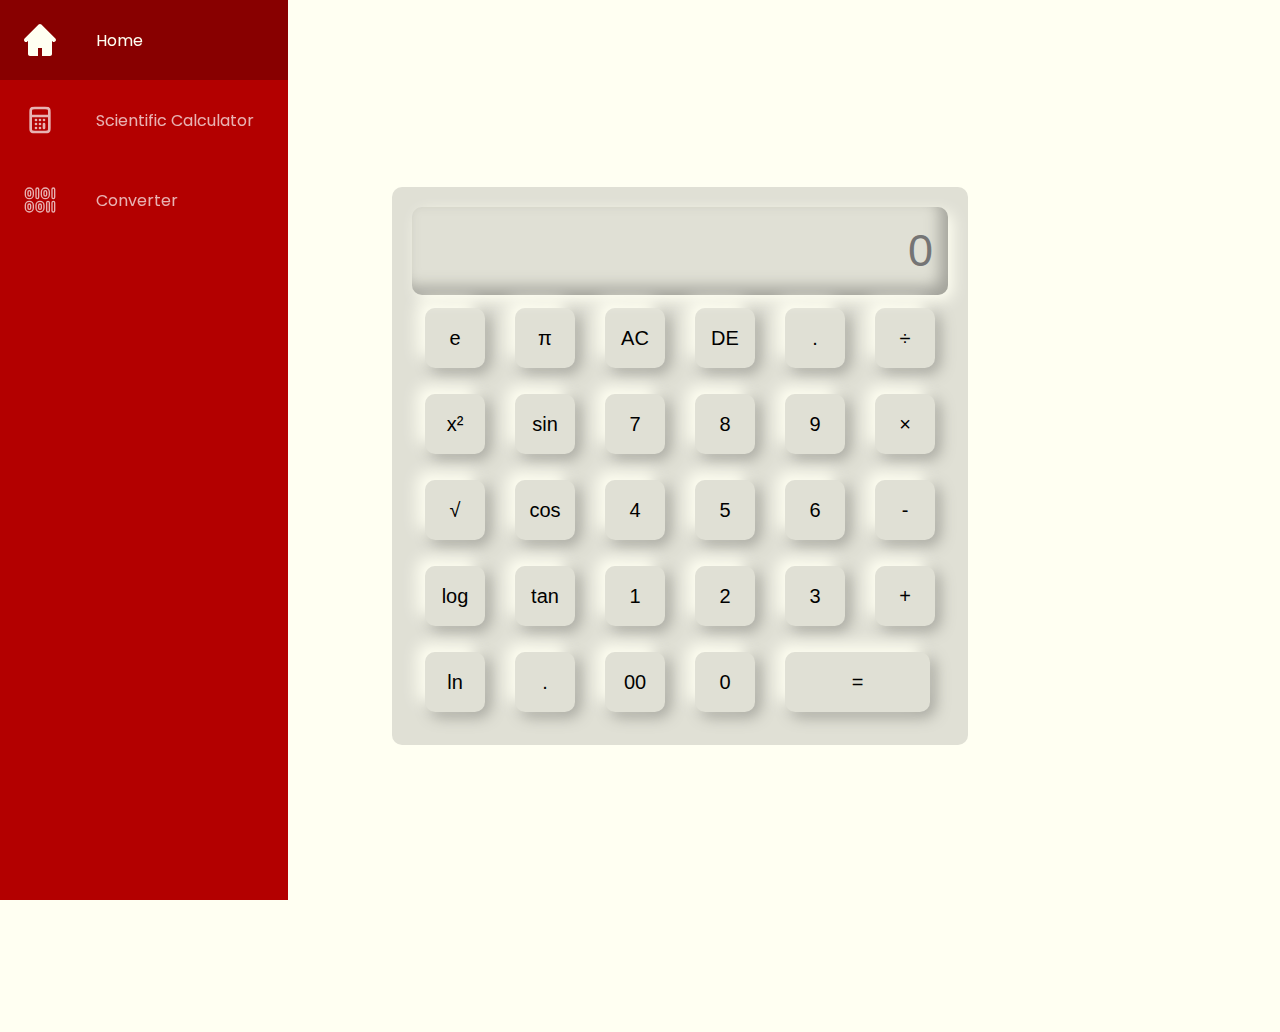
<file: test-shite/scientific-calculator.html>
<!DOCTYPE html>
<html>

<head>
    <link rel="stylesheet" href="calc4.css">
    <!--font-->
    <link href="https://fonts.googleapis.com/css2?family=Poppins&display=swap" rel="stylesheet">
</head>

<body>
    <!--navbar at left side of screen-->
    <nav class="navbar">
        <ul class="nav-list">
            <!--home page-->
            <li class="nav-item">
                <a href="/calc4.html" class="nav-link">
                    <!--home icon-->
                    <svg version="1.0" id="Layer_1" xmlns="http://www.w3.org/2000/svg" xmlns:xlink="http://www.w3.org/1999/xlink" viewBox="0 0 64 64" enable-background="new 0 0 64 64" xml:space="preserve" fill="#000000"><g id="SVGRepo_bgCarrier" stroke-width="0"></g><g id="SVGRepo_tracerCarrier" stroke-linecap="round" stroke-linejoin="round"></g><g id="SVGRepo_iconCarrier"> <path fill="#fffff2" d="M62.79,29.172l-28-28C34.009,0.391,32.985,0,31.962,0s-2.047,0.391-2.828,1.172l-28,28 c-1.562,1.566-1.484,4.016,0.078,5.578c1.566,1.57,3.855,1.801,5.422,0.234L8,33.617V60c0,2.211,1.789,4,4,4h16V48h8v16h16 c2.211,0,4-1.789,4-4V33.695l1.195,1.195c1.562,1.562,3.949,1.422,5.516-0.141C64.274,33.188,64.356,30.734,62.79,29.172z"></path> </g></svg>
                    <span class="link-txt">Home</span>
                </a>
            </li>
            <!--calculator-->
            <li class="nav-item">
                <a href="/scientific-calculator.html" class="nav-link">
                    <!--calculator icon-->
                    <svg viewBox="0 0 24 24" fill="none" xmlns="http://www.w3.org/2000/svg"><g id="SVGRepo_bgCarrier" stroke-width="0"></g><g id="SVGRepo_tracerCarrier" stroke-linecap="round" stroke-linejoin="round"></g><g id="SVGRepo_iconCarrier"> <path d="M5 9H19M15 18V15M9 18H9.01M12 18H12.01M12 15H12.01M9 15H9.01M15 12H15.01M12 12H12.01M9 12H9.01M8.2 21H15.8C16.9201 21 17.4802 21 17.908 20.782C18.2843 20.5903 18.5903 20.2843 18.782 19.908C19 19.4802 19 18.9201 19 17.8V6.2C19 5.0799 19 4.51984 18.782 4.09202C18.5903 3.71569 18.2843 3.40973 17.908 3.21799C17.4802 3 16.9201 3 15.8 3H8.2C7.0799 3 6.51984 3 6.09202 3.21799C5.71569 3.40973 5.40973 3.71569 5.21799 4.09202C5 4.51984 5 5.07989 5 6.2V17.8C5 18.9201 5 19.4802 5.21799 19.908C5.40973 20.2843 5.71569 20.5903 6.09202 20.782C6.51984 21 7.07989 21 8.2 21Z" stroke-width="2" stroke-linecap="round" stroke-linejoin="round" class="svg-primary"></path> </g></svg>
                    <span class="link-txt">Scientific Calculator</span>
                </a>
            </li>
            <!--converter-->
            <li class="nav-item">
                <a href="/base-2-16-converter.html" class="nav-link">
                    <!--binary icon for base 1-16 converter-->
                    <svg fill="none" viewBox="0 0 24 24" xmlns="http://www.w3.org/2000/svg"><g id="SVGRepo_bgCarrier" stroke-width="0"></g><g id="SVGRepo_tracerCarrier" stroke-linecap="round" stroke-linejoin="round"></g><g id="SVGRepo_iconCarrier"><path d="M4,11A3,3,0,0,0,7,8V6A3,3,0,0,0,1,6V8A3,3,0,0,0,4,11ZM3,6A1,1,0,0,1,5,6V8A1,1,0,0,1,3,8ZM19,6a3,3,0,0,0-6,0V8a3,3,0,0,0,6,0ZM17,8a1,1,0,0,1-2,0V6a1,1,0,0,1,2,0Zm-7,3a1,1,0,0,1-1-1V4a1,1,0,0,1,2,0v6A1,1,0,0,1,10,11ZM23,4v6a1,1,0,0,1-2,0V4a1,1,0,0,1,2,0ZM7,18V16a3,3,0,0,0-6,0v2a3,3,0,0,0,6,0ZM3,18V16a1,1,0,0,1,2,0v2a1,1,0,0,1-2,0Zm6,0a3,3,0,0,0,6,0V16a3,3,0,0,0-6,0Zm2-2a1,1,0,0,1,2,0v2a1,1,0,0,1-2,0Zm12-2v6a1,1,0,0,1-2,0V14a1,1,0,0,1,2,0Zm-5-1a1,1,0,0,1,1,1v6a1,1,0,0,1-2,0V14A1,1,0,0,1,18,13Z" class="svg-primary"></path></g></svg>
                    <span class="link-txt">Converter</span>
                </a>
            </li>

        </ul>
    </nav>

    <main>

        <link rel="stylesheet" href="scicalc.css">

        <div class="container">
            <div class="calculator">
                 <form>
                    <div class="display">
                        <input type="text" name="display" placeholder="0">
                    </div>
                    <div>
                        <input type="button" value="e" onclick="display.value += 2.7182818284 ">
                        <input type="button" value="π" onclick="display.value += 3.1415926535 ">
                        <input type="button" value="AC" onclick="display.value = '' ">
                        <input type="button" value="DE" onclick="display.value = display.value.toString().slice
                        (0,-1)" class="DE">
                        <input type="button" value="." onclick="display.value += '.' ">
                        <input type="button" value="÷" onclick="display.value += '/' ">

                    </div>
                    <div>
                        <input type="button" value="x²" onclick="display.value = Math.pow(display.value,2)">
                        <input type="button" value="sin" onclick="display.value = Math.sin(display.value)">
                        <input type="button" value="7" onclick="display.value += '7' ">
                        <input type="button" value="8" onclick="display.value += '8' ">
                        <input type="button" value="9" onclick="display.value += '9' ">
                        <input type="button" value="×" onclick="display.value += '*' ">
                    </div>
                    <div>
                        <input type="button" value="√" onclick="display.value = Math.sqrt(display.value,2)">
                        <input type="button" value="cos" onclick="display.value = Math.cos(display.value)">
                        <input type="button" value="4" onclick="display.value += '4' ">
                        <input type="button" value="5" onclick="display.value += '5' ">
                        <input type="button" value="6" onclick="display.value += '6' ">
                        <input type="button" value="-" onclick="display.value += '-' ">
                    </div>
                    <div>
                        <input type="button" value="log" onclick="display.value = Math.log(display.value)">
                        <input type="button" value="tan" onclick="display.value = Math.tan(display.value)">
                        <input type="button" value="1" onclick="display.value += '1' ">
                        <input type="button" value="2" onclick="display.value += '2' ">
                        <input type="button" value="3" onclick="display.value += '3' ">
                        <input type="button" value="+" onclick="display.value += '+' ">
                    </div>
                    <div>
                        <input type="button" value="ln" onclick="">
                        <input type="button" value="." onclick="display.value += '.' ">
                        <input type="button" value="00" onclick="display.value += '00' ">
                        <input type="button" value="0" onclick="display.value += '0' ">
                        <input type="button" value="=" onclick="display.value = eval(display.value)" class="equal">
                    </div>
                 </form>
            </div>
        </div>
        
        <script src="calc.js"></script>
        
    </main> 

</body>
</html>
</file>
<file: calc.css>
body 
{
    padding: 0;
    margin: 0;
    display: flex;
    min-height: 100vh;
    background: #FAF9F6;
    font-family:'Courier New', Courier, monospace;
}

.header
{
    width: 100%;
    height: 50px;
}

.container
{
    width: 75%;
    height: 90vh;
    margin: 0 auto;
    display: flex;
    flex-direction: column;
    padding: 10px;
    border-radius: 8px;
    box-shadow: 12px 12px 20px #C3C2BF,
                -12px -12px 20px #FFFFFF;
}

.display #screen
{
    width: 97%;
    height: 70px;
    font-size: 35px;
    outline: none;
    border: none;
    text-align: right;
    padding-right: .5em;
    background: #FAF9F6;
    border-radius: 5px;
    box-shadow: inset 5px 5px 5px #C3C2BF,
                inset -5px -5px 5px #FFFFFF;
}

.btns
{
    margin-top: 10px;
    justify-content: space-evenly;
}

.row
{
    display: flex;
    justify-content: space-evenly;
    height: 75%;
}

.btn
{
    width: calc(100%/var(--button-count));
    font-size: 16px;
    border: none;
    outline: none;
    margin: 5px;
    border-radius: 4px;
    box-sizing: border-box;
    box-shadow: 5px 5px 8px #00000020,
                -5px -5px 8px #FFFFFF;
}
</file>
<file: calc4.css>
/*universal configs & variables*/
:root {
    font-size: 16px;
    font-family: 'Poppins';
    --text-primary: ;
    --text-secondary: ;
    --bg-primary: #b30000;
    --bg-secondary: #b30000;
    --transition-speed: 600ms;
}

/*configure the main body of the page*/
body {
    background-color: #fffff2;
    margin: 0;
    margin-bottom: 100px;
    padding: 0;
}

/*scrollbar witdth*/
body::-webkit-scrollbar {
    width: 0.25rem;
}

/*scrollbar tracking bar*/
body::-webkit-scrollbar-track {
    background: #797979;
}

/*scrollbar rectangle thing*/
body::-webkit-scrollbar-thumb {
    background: var(--bg-primary);
}

/*set margin and padding of main body*/
main { 
    margin-left: 5rem;
    padding: 1rem;
}

/*navbar*/
.navbar{
    position: fixed;
    background-color: var(--bg-primary);
    transition: width 200ms ease;
}

/*navbar list of items*/
.nav-list{
    list-style: none;
    padding: 0;
    margin: 0;
    display: flex;
    flex-direction: column;
    align-items: center;
    height: 100%;
}

/*icons*/
.nav-item {
    width: 100%;
}

/*nav text*/
.nav-link {
    display: flex;
    align-items: center;
    height: 5rem;
    color: var(--text-primary);
    text-decoration: none;
    filter: grayscale(100%) opacity(0.7);
    transition: var(--transition-speed);
}

/*effects when the navbar is hovered over*/
.nav-link:hover {
    filter: grayscale(0%) opacity(1);
    background: #880000;
    
}

/*text displayed next to nav items*/
.link-txt {
    display: none;
    margin-left: 1rem;
    color: #fffff2;
}

/*icons*/
.nav-link svg {
    min-width: 2rem;
    max-width: 2rem;
    margin: 0 1.5rem;
     
}

/*icon colors*/
.svg-primary {
    stroke: #fffff2
}

/*screens < 600px*/
@media only screen and (max-width: 600px) {
    .navbar {
        bottom: 0;
        width: 100wv;
        height: 5rem;

    }

    .nav-list {
        flex-direction: row;

    }

    .nav-link {
        justify-content: center;
    }

    main {
        margin: 0;
    }
}

/*screens > 600px*/
@media only screen and (min-width: 600px) {
    .navbar{
        top: 0;
        width: 5rem;
        height: 100vh;
    }

    .navbar:hover {
    width: 18rem;
    }

    .navbar:hover .link-txt {
    display: inline;
    }
}
</file>
<file: converter.css>
.converter {
    display: flex;
    flex-direction: row;
    justify-content: center;
    margin-left: auto;
    margin-right: 10px;
}

.display-1 {
    height: auto;
    width: 400px;
    background: #e4e4d8;
    border-radius: 20px;
    margin-right: 2.5rem;
    box-shadow: 5px 5px 15px #303030, 
                -5px -5px 15px #ececdd;
}

.header {
    margin-left: 20px;
}

.display-2 {
    height: auto;
    width: 400px;
    background: #e4e4d8;
    border-radius: 20px;
    box-shadow: 5px 5px 15px #303030, 
                -5px -5px 15px #ececdd;
}

p {
    margin: 0;
}

select {
    border-radius: 20px;
    margin-left: 20px;
    margin-bottom: 20px;
}

.input-field {
    background: #c7c7bb;
    margin-right: 20px;
    margin-bottom: 20px;
    border-radius: 20px;
}

.input-field p {
    padding-top: 25px;
    margin-left: 20px;
    margin-bottom: 15px;
}

.input-field input {
    margin-left: 20px;
    margin-bottom: 20px;
}

.output-field {
    background: #c7c7bb;
    margin-right: 20px;
    border-radius: 20px;
}

.output-field p {
    padding-top: 25px;
    margin-left: 20px;
    margin-bottom: 15px;
}

.output-field input {
    margin-left: 20px;
    margin-bottom: 20px;
}

main {
    height: 2000px;
}
</file>
<file: scicalc.css>
.container {
    width: 100%;
    height: 100vh;
    display: flex;
    align-items: center;
    justify-content: center;
}

.calculator {
    background: #e0e0d5;
    padding: 20px;
    border-radius: 10px;
}

.calculator form input {
    border: 0;
    outline: 0;
    width: 60px;
    height: 60px;
    border-radius: 10px;
    box-shadow: -8px -8px 15px #fffff2,
                5px 5px 15px #a3a39b;
    background: transparent;
    font-size: 20px;
    color: #000000;
    cursor: pointer;
    margin: 13px;
    transition: 200ms;
}

.calculator form input:hover {
    color:#41413d;
    background: #85857e2c;
    transition: 200ms;
}

form .display {
    display: flex;
    justify-content: flex-end;
    margin: 20 px 0;
    box-shadow: inset -8px -8px 15px #a3a39b,
                    5px 5px 15px #fffff2;
    border-radius: 10px;
}

form .display input {
    text-align: right;
    flex: 1;
    font-size: 45px;
    box-shadow: none;
}

form input.equal {
    width: 145px
}
</file>
<file: test-shite/calc4.css>
/*universal configs & variables*/
:root {
    font-size: 16px;
    font-family: 'Poppins';
    --text-primary: ;
    --text-secondary: ;
    --bg-primary: #b30000;
    --bg-secondary: #b30000;
    --transition-speed: 600ms;
}

/*configure the main body of the page*/
body {
    background-color: #fffff2;
    margin: 0;
    margin-bottom: 100px;
    padding: 0;
}

/*scrollbar witdth*/
body::-webkit-scrollbar {
    width: 0.25rem;
}

/*scrollbar tracking bar*/
body::-webkit-scrollbar-track {
    background: #797979;
}

/*scrollbar rectangle thing*/
body::-webkit-scrollbar-thumb {
    background: var(--bg-primary);
}

/*set margin and padding of main body*/
main { 
    margin-left: 5rem;
    padding: 1rem;
}

/*navbar*/
.navbar{
    position: fixed;
    background-color: var(--bg-primary);
    transition: width 200ms ease;
}

/*navbar list of items*/
.nav-list{
    list-style: none;
    padding: 0;
    margin: 0;
    display: flex;
    flex-direction: column;
    align-items: center;
    height: 100%;
}

/*icons*/
.nav-item {
    width: 100%;
}

/*nav text*/
.nav-link {
    display: flex;
    align-items: center;
    height: 5rem;
    color: var(--text-primary);
    text-decoration: none;
    filter: grayscale(100%) opacity(0.7);
    transition: var(--transition-speed);
}

/*effects when the navbar is hovered over*/
.nav-link:hover {
    filter: grayscale(0%) opacity(1);
    background: #880000;
    
}

/*text displayed next to nav items*/
.link-txt {
    display: none;
    margin-left: 1rem;
    color: #fffff2;
}

/*icons*/
.nav-link svg {
    min-width: 2rem;
    max-width: 2rem;
    margin: 0 1.5rem;
     
}

/*icon colors*/
.svg-primary {
    stroke: #fffff2
}

/*screens < 600px*/
@media only screen and (max-width: 600px) {
    .navbar {
        bottom: 0;
        width: 100wv;
        height: 5rem;

    }

    .nav-list {
        flex-direction: row;

    }

    .nav-link {
        justify-content: center;
    }

    main {
        margin: 0;
    }
}

/*screens > 600px*/
@media only screen and (min-width: 600px) {
    .navbar{
        top: 0;
        width: 5rem;
        height: 100vh;
    }

    .navbar:hover {
    width: 18rem;
    }

    .navbar:hover .link-txt {
    display: inline;
    }
}
</file>
<file: test-shite/converter.css>
.converter {
    display: flex;
    flex-direction: row;
    justify-content: center;
    margin-left: auto;
    margin-right: 10px;
}

.display-1 {
    height: auto;
    width: 400px;
    background: #e4e4d8;
    border-radius: 20px;
    margin-right: 2.5rem;
    box-shadow: 5px 5px 15px #303030, 
                -5px -5px 15px #ececdd;
}

.header {
    margin-left: 20px;
}

.display-2 {
    height: auto;
    width: 400px;
    background: #e4e4d8;
    border-radius: 20px;
    box-shadow: 5px 5px 15px #303030, 
                -5px -5px 15px #ececdd;
}

p {
    margin: 0;
}

select {
    border-radius: 20px;
    margin-left: 20px;
    margin-bottom: 20px;
}

.input-field {
    background: #c7c7bb;
    margin-right: 20px;
    margin-bottom: 20px;
    border-radius: 20px;
}

.input-field p {
    padding-top: 25px;
    margin-left: 20px;
    margin-bottom: 15px;
}

.input-field input {
    margin-left: 20px;
    margin-bottom: 20px;
}

.output-field {
    background: #c7c7bb;
    margin-right: 20px;
    border-radius: 20px;
}

.output-field p {
    padding-top: 25px;
    margin-left: 20px;
    margin-bottom: 15px;
}

.output-field input {
    margin-left: 20px;
    margin-bottom: 20px;
}

main {
    height: 2000px;
}
</file>
<file: test-shite/scicalc.css>
.container {
    width: 100%;
    height: 100vh;
    display: flex;
    align-items: center;
    justify-content: center;
}

.calculator {
    background: #e0e0d5;
    padding: 20px;
    border-radius: 10px;
}

.calculator form input {
    border: 0;
    outline: 0;
    width: 60px;
    height: 60px;
    border-radius: 10px;
    box-shadow: -8px -8px 15px #fffff2,
                5px 5px 15px #a3a39b;
    background: transparent;
    font-size: 20px;
    color: #000000;
    cursor: pointer;
    margin: 13px;
    transition: 200ms;
}

.calculator form input:hover {
    color:#41413d;
    background: #85857e2c;
    transition: 200ms;
}

form .display {
    display: flex;
    justify-content: flex-end;
    margin: 20 px 0;
    box-shadow: inset -8px -8px 15px #a3a39b,
                    5px 5px 15px #fffff2;
    border-radius: 10px;
}

form .display input {
    text-align: right;
    flex: 1;
    font-size: 45px;
    box-shadow: none;
}

form input.equal {
    width: 145px
}
</file>
